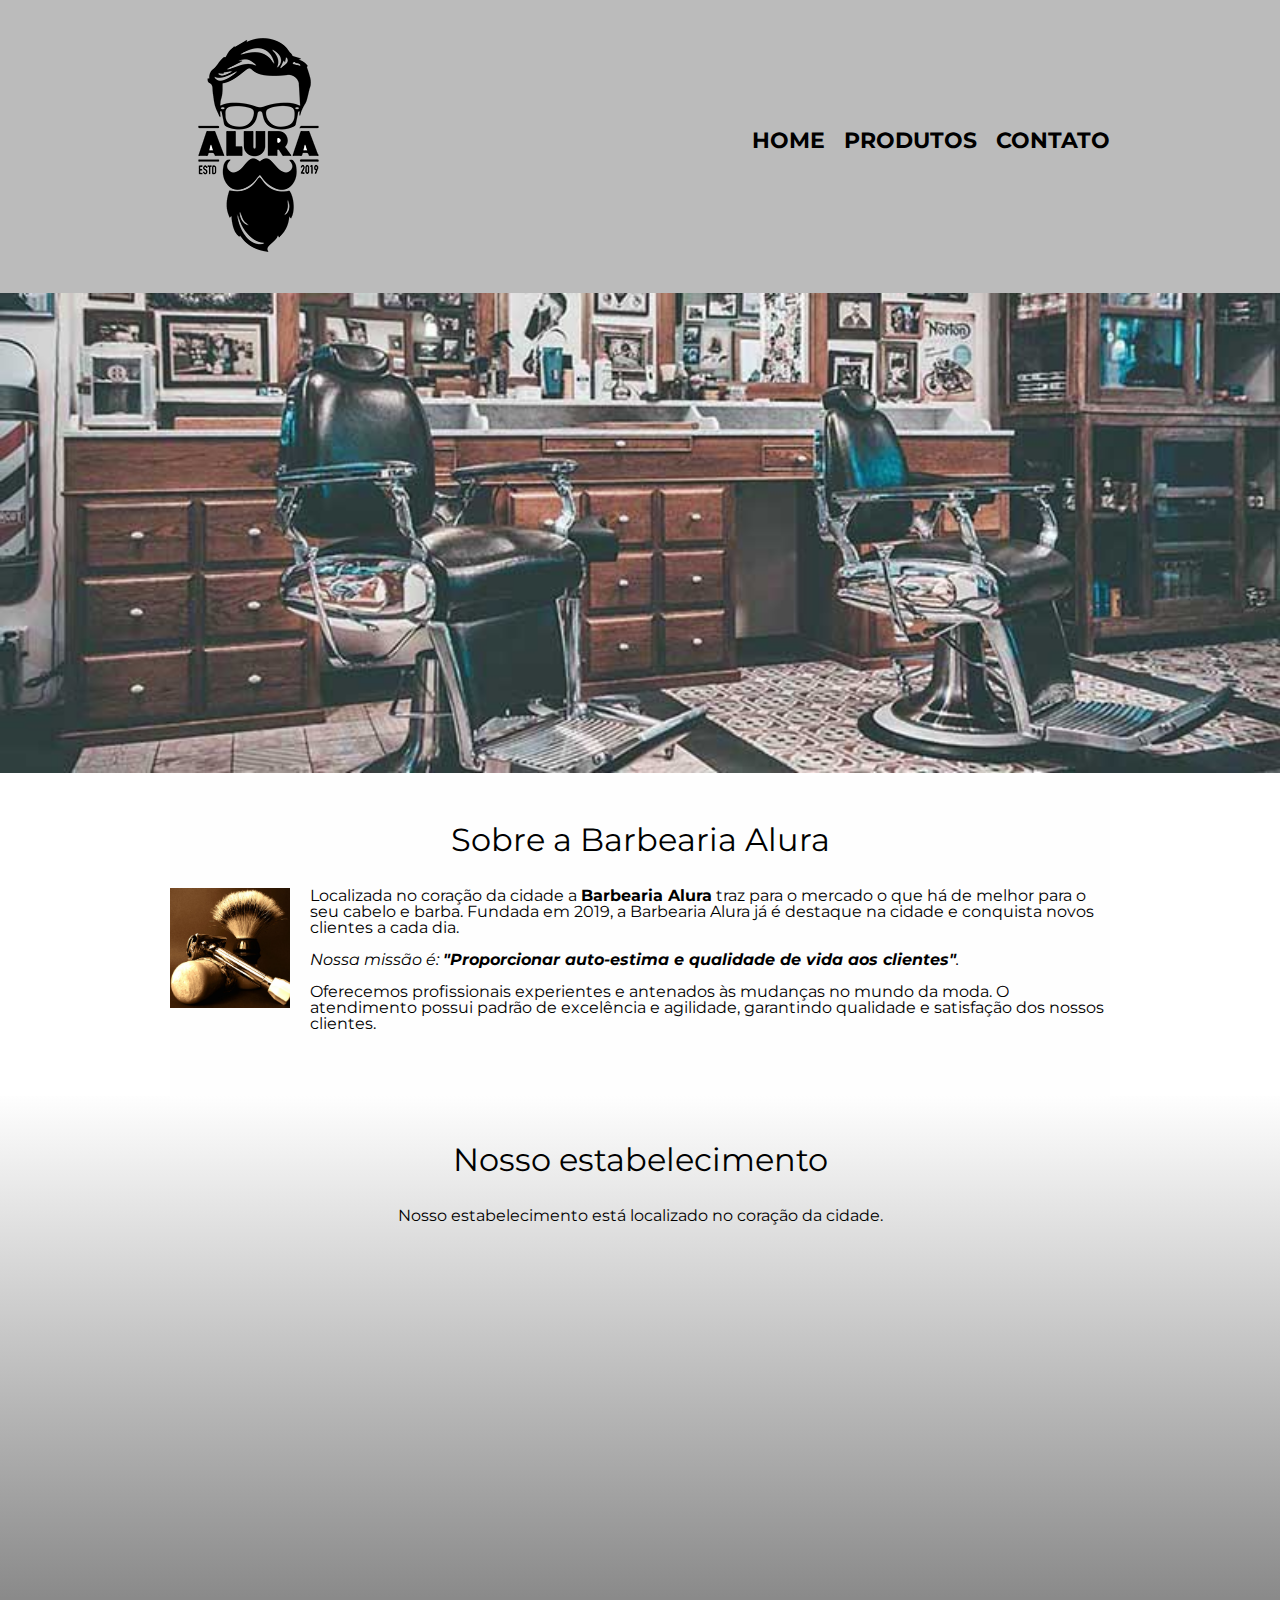
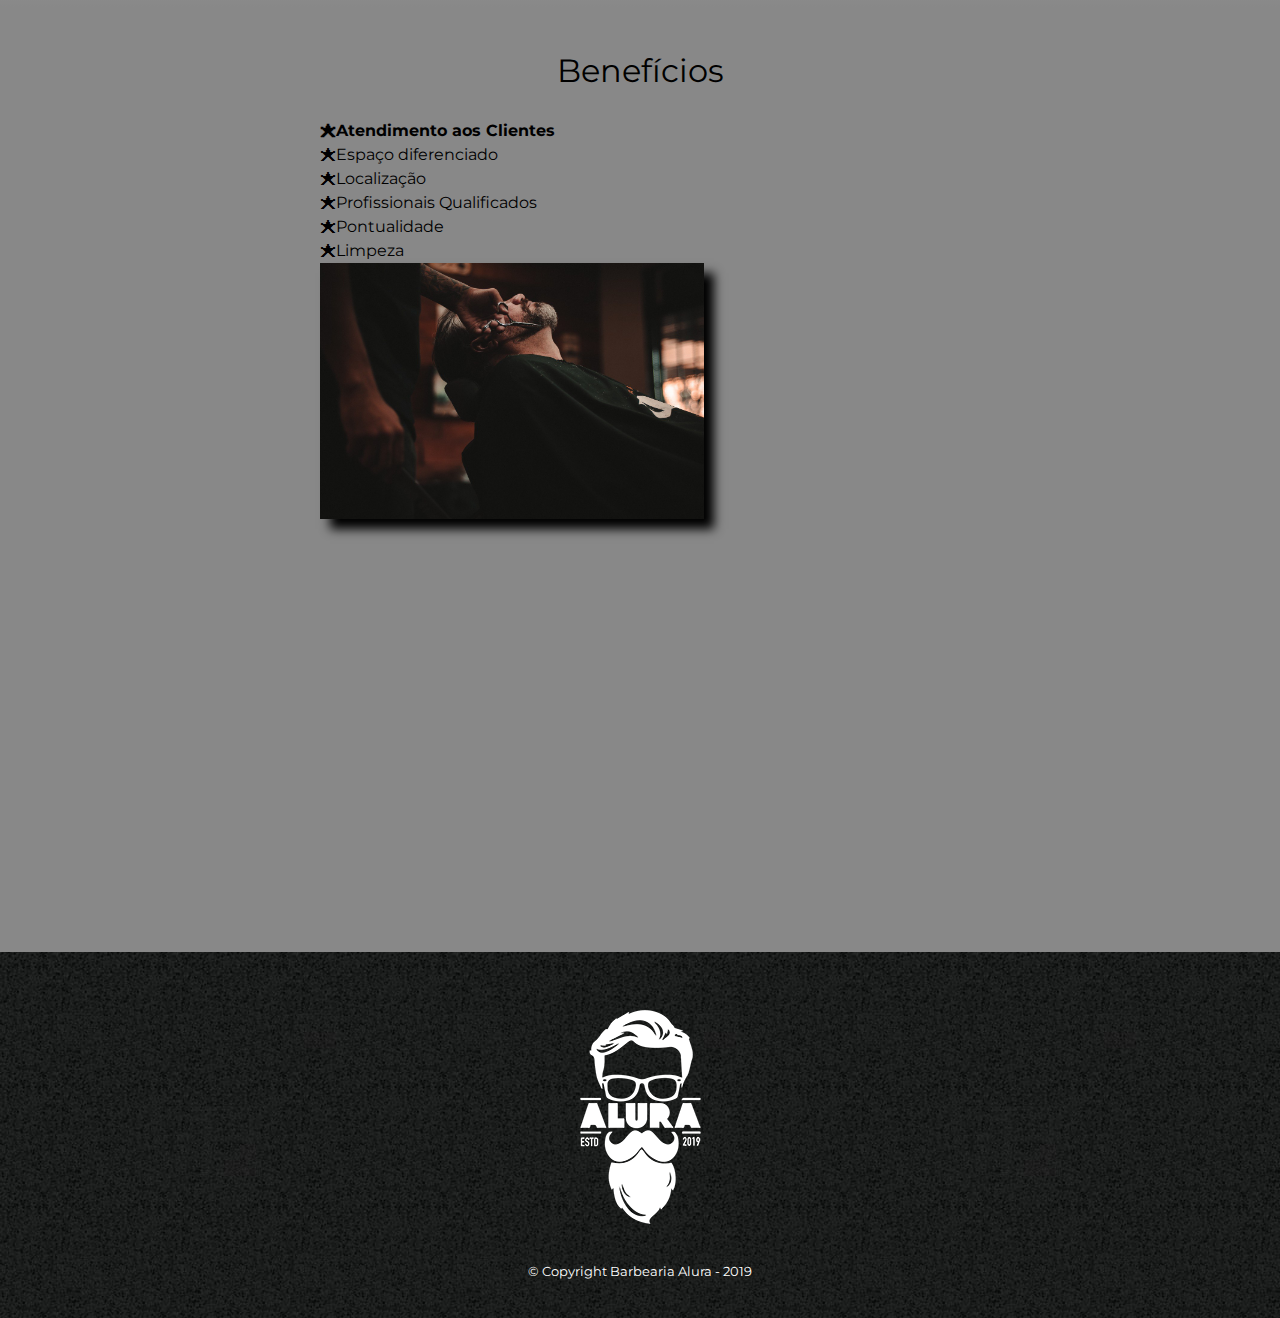
<file: index.html>
<!DOCTYPE html>
<html lang="pt-br">
  <head>
    <meta charset="UTF-8" />
    <meta name="viewport" content="width=device-width" />
    <title>Barbearia Alura</title>

    <link rel="stylesheet" href="reset.css" />
    <link rel="stylesheet" href="style.css" />
    <link
      href="https://fonts.googleapis.com/css?family=Montserrat&display=swap"
      rel="stylesheet"
    />
  </head>

  <body>
    <header>
      <div class="caixa">
        <h1><img src="logo.png" /></h1>

        <nav>
          <ul>
            <li><a href="index.html">Home</a></li>
            <li><a href="produtos.html">Produtos</a></li>
            <li><a href="contato.html">Contato</a></li>
          </ul>
        </nav>
      </div>
    </header>

    <img class="banner" src="banner.jpg" />

    <main>
      <section class="principal">
        <h2 class="titulo-principal">Sobre a Barbearia Alura</h2>

        <img
          class="utensilios"
          src="utensilios.jpg"
          alt="Utensilios de um barbeiro."
        />

        <p>
          Localizada no coração da cidade a
          <strong>Barbearia Alura</strong> traz para o mercado o que há de
          melhor para o seu cabelo e barba. Fundada em 2019, a Barbearia Alura
          já é destaque na cidade e conquista novos clientes a cada dia.
        </p>

        <p id="missao">
          <em
            >Nossa missão é:
            <strong
              >"Proporcionar auto-estima e qualidade de vida aos
              clientes"</strong
            >.</em
          >
        </p>

        <p>
          Oferecemos profissionais experientes e antenados às mudanças no mundo
          da moda. O atendimento possui padrão de excelência e agilidade,
          garantindo qualidade e satisfação dos nossos clientes.
        </p>
      </section>

      <section class="mapa">
        <h3 class="titulo-principal">Nosso estabelecimento</h3>
        <p>Nosso estabelecimento está localizado no coração da cidade.</p>

        <div class="mapa-conteudo">
          <iframe
            src="https://www.google.com/maps/embed?pb=!1m18!1m12!1m3!1d3656.4483278365396!2d-46.63466568562861!3d-23.588249068469487!2m3!1f0!2f0!3f0!3m2!1i1024!2i768!4f13.1!3m3!1m2!1s0x94ce5a2b2ed7f3a1%3A0xab35da2f5ca62674!2sCaelum!5e0!3m2!1spt-BR!2sbr!4v1568814489656!5m2!1spt-BR!2sbr"
            width="100%"
            height="300"
            frameborder="0"
            style="border: 0"
            allowfullscreen=""
          ></iframe>
        </div>
      </section>

      <section class="beneficios">
        <h3 class="titulo-principal">Benefícios</h3>

        <div class="conteudo-beneficios">
          <ul class="lista-beneficios">
            <li class="itens">Atendimento aos Clientes</li>
            <li class="itens">Espaço diferenciado</li>
            <li class="itens">Localização</li>
            <li class="itens">Profissionais Qualificados</li>
            <li class="itens">Pontualidade</li>
            <li class="itens">Limpeza</li>
          </ul>
          <img src="beneficios.jpg" class="imagem-beneficios" />
        </div>

        <div class="video">
          <iframe
            width="100%"
            height="315"
            src="https://www.youtube.com/embed/wcVVXUV0YUY"
            frameborder="0"
            allow="accelerometer; autoplay; encrypted-media; gyroscope; picture-in-picture"
            allowfullscreen
          ></iframe>
        </div>
      </section>
    </main>

    <footer>
      <img src="logo-branco.png" />
      <p class="copyright">&copy; Copyright Barbearia Alura - 2019</p>
    </footer>
  </body>
</html>
</file>
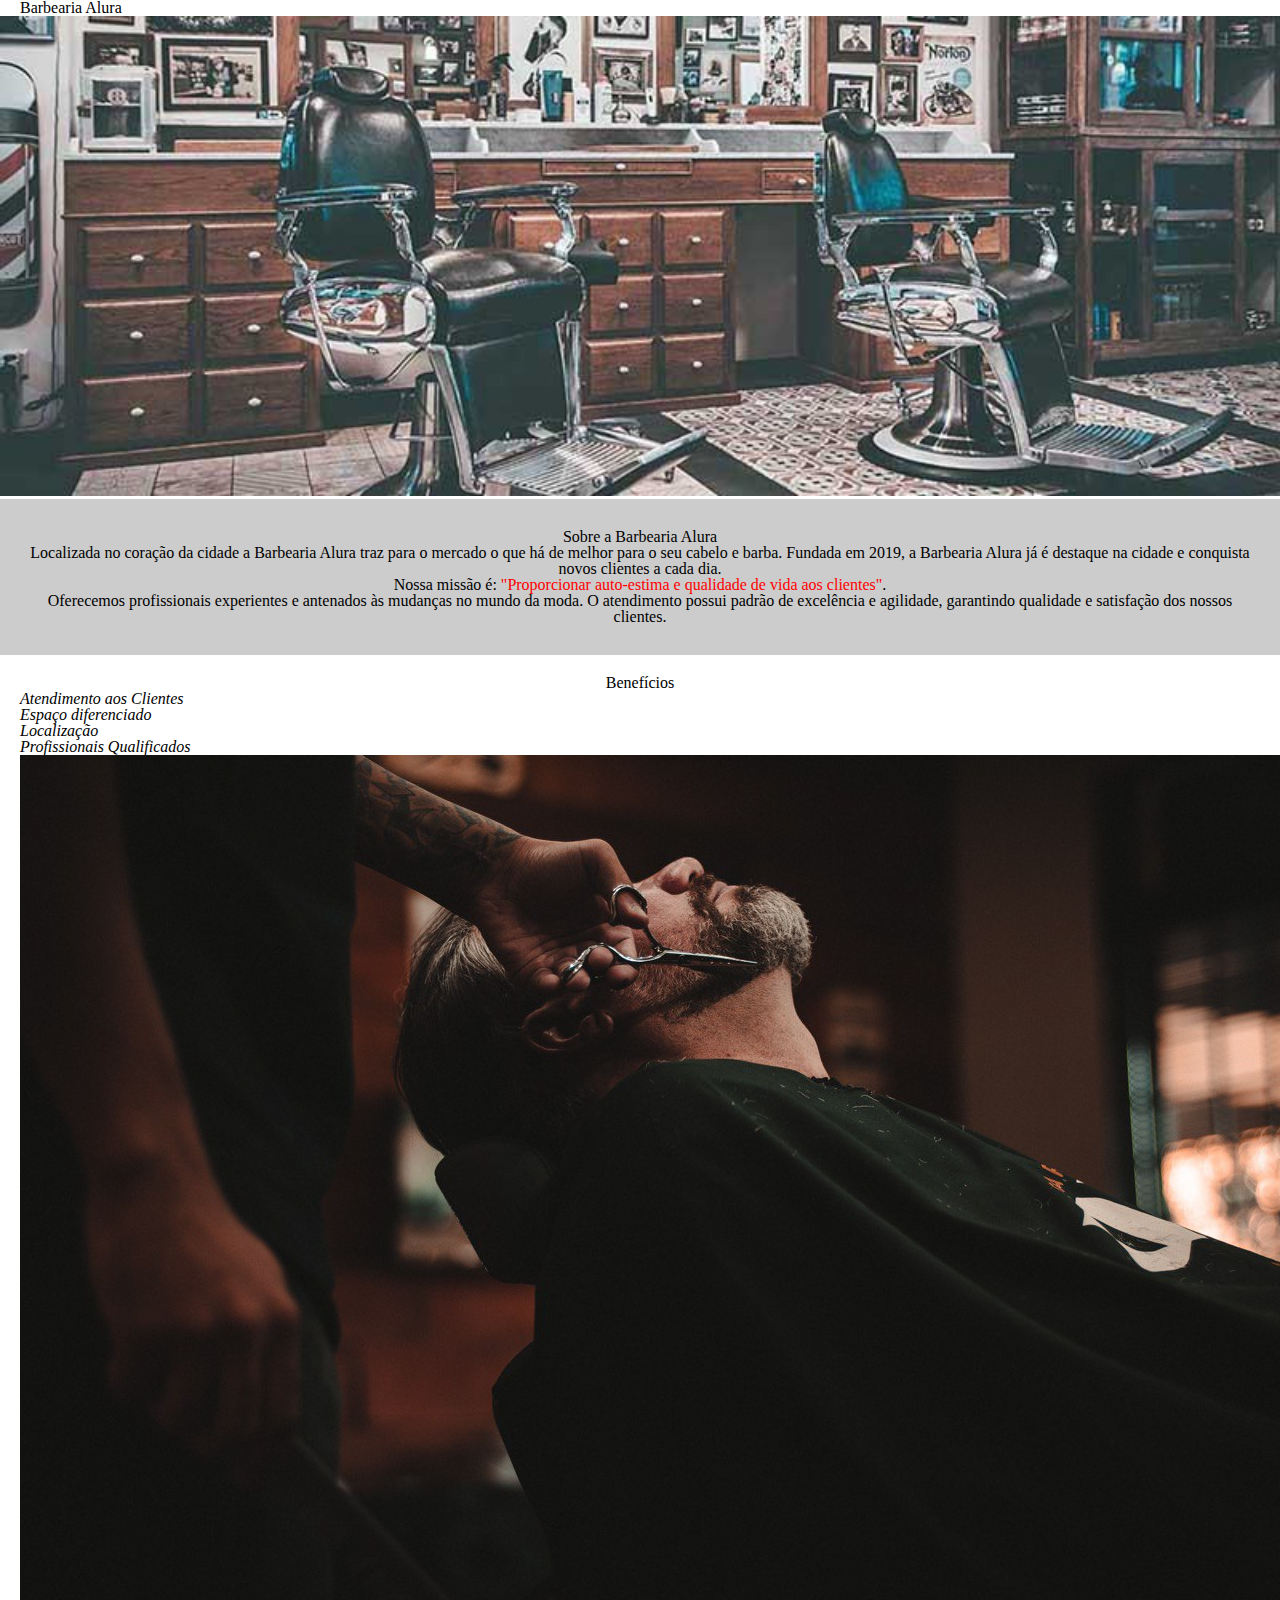
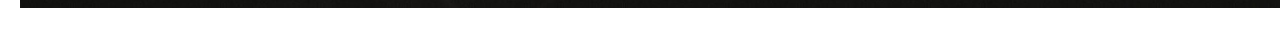
<file: Nova pasta/index.html>
<!DOCTYPE html>
<html lang="pt-br">
<head>
    <meta charset="UTF-8">
    <meta name="viewport" content="width=device-width, initial-scale=1.0">
    <title>Barbearia Alura</title>
    <link rel="stylesheet" href="/reset.css">
    <link rel="stylesheet" href="/style-home.css">    
</head>
<body>
    <header>
        <h1 class="titulo-principal">Barbearia Alura</h1>
    </header>
    <img id="banner" src="./img/banner.jpg" alt="Banner da barbearia alura">

    <div class="principal">
        <h2 class="titulo-centralizado">Sobre a Barbearia Alura</h2>
        <p class="corpo__texto">Localizada no coração da cidade a <strong>Barbearia Alura</strong> traz para o mercado o que há de melhor para o seu cabelo
            e barba. Fundada em 2019, a Barbearia Alura já é destaque na cidade e conquista novos clientes a cada dia.</p>
        <p class="corpo__texto"><em>Nossa missão é: <strong>"Proporcionar auto-estima e qualidade de vida aos clientes"</strong>.</em></p>
        <p class="corpo__texto">Oferecemos profissionais experientes e antenados às mudanças no mundo da moda. O atendimento possui
            padrão de excelência e agilidade, garantindo qualidade e satisfação dos nossos clientes.</p>
    </div>

    <div class="beneficios">
        <h3 class="titulo-centralizado">Benefícios</h3>
        <ul>
            <li class="itens">Atendimento aos Clientes</li>
            <li class="itens">Espaço diferenciado</li>
            <li class="itens">Localização</li>
            <li class="itens">Profissionais Qualificados</li>
        </ul>
        <img class="imagem__beneficios" src="./img/beneficios.jpg" alt="Foto beneficiosda barbearia Alura">
    </div>

</body>
</html>
</file>
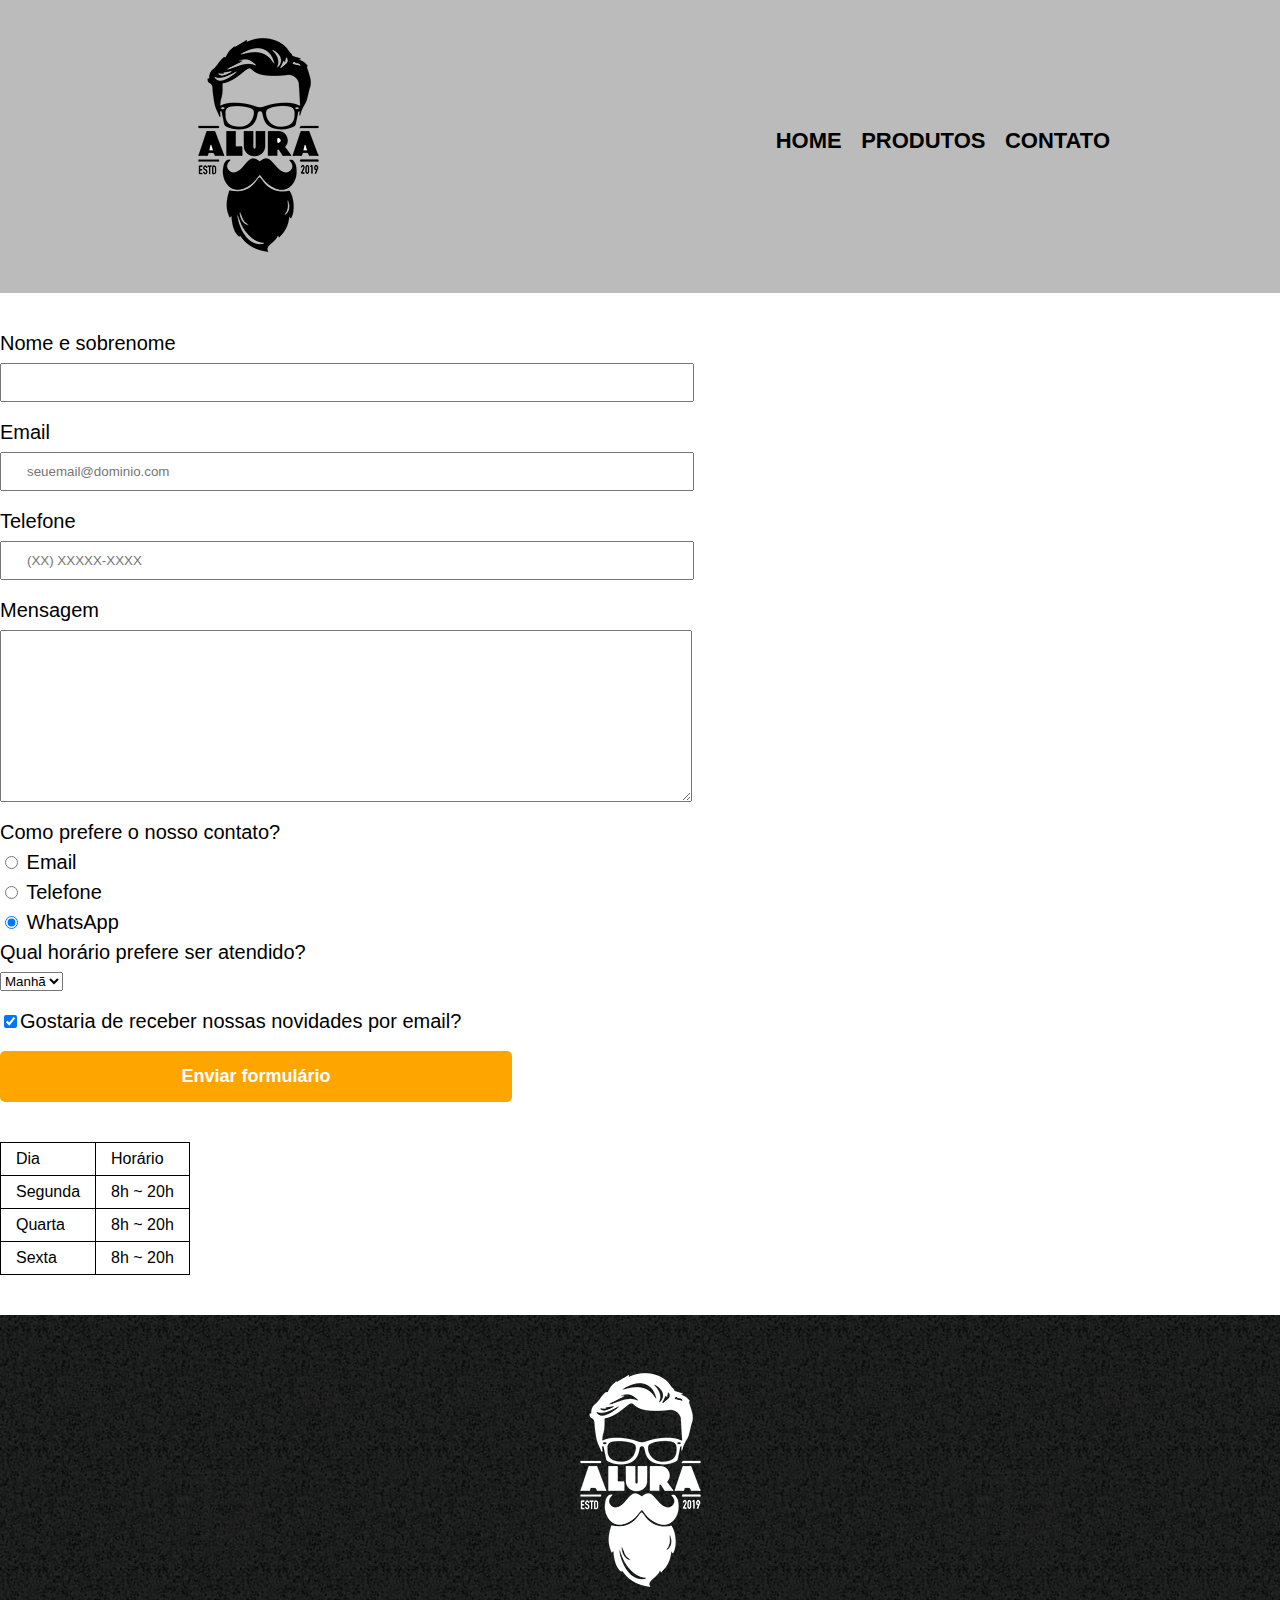
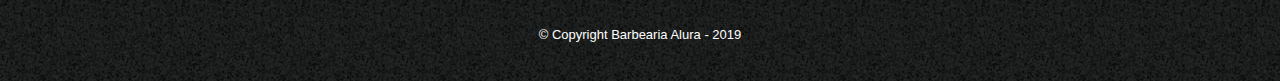
<file: contato.html>
<!DOCTYPE html>
<html>
  <head>
    <meta charset="UTF-8" />
    <title>Contato - Barbearia Alura</title>

    <link rel="stylesheet" href="reset.css" />
    <link rel="stylesheet" href="style.css" />
  </head>
  <body>
    <header>
      <div class="caixa">
        <h1><img src="logo.png" alt="Logo da Barbearia Alura" /></h1>

        <nav>
          <ul>
            <li><a href="index.html">Home</a></li>
            <li><a href="produtos.html">Produtos</a></li>
            <li><a href="contato.html">Contato</a></li>
          </ul>
        </nav>
      </div>
    </header>

    <main>
      <form>
        <label for="nomesobrenome">Nome e sobrenome</label>
        <input type="text" id="nomesobrenome" class="input-padrao" required />

        <label for="email">Email</label>
        <input
          type="email"
          id="email"
          class="input-padrao"
          required
          placeholder="seuemail@dominio.com"
        />

        <label for="telefone">Telefone</label>
        <input
          type="tel"
          id="telefone"
          class="input-padrao"
          required
          placeholder="(XX) XXXXX-XXXX"
        />

        <label for="mensagem">Mensagem</label>
        <textarea
          cols="70"
          rows="10"
          id="mensagem"
          class="input-padrao"
          required
        ></textarea>

        <fieldset>
          <legend>Como prefere o nosso contato?</legend>
          <label for="radio-email"
            ><input
              type="radio"
              name="contato"
              value="email"
              id="radio-email"
            />
            Email</label
          >

          <label for="radio-telefone"
            ><input
              type="radio"
              name="contato"
              value="telefone"
              id="radio-telefone"
            />
            Telefone</label
          >

          <label for="radio-whatsapp"
            ><input
              type="radio"
              name="contato"
              value="whatsapp"
              id="radio-whatsapp"
              checked
            />
            WhatsApp</label
          >
        </fieldset>

        <fieldset>
          <legend>Qual horário prefere ser atendido?</legend>
          <select>
            <option>Manhã</option>
            <option>Tarde</option>
            <option>Noite</option>
          </select>
        </fieldset>

        <label class="checkbox"
          ><input type="checkbox" checked />Gostaria de receber nossas novidades
          por email?</label
        >

        <input type="submit" value="Enviar formulário" class="enviar" />
      </form>

      <table>
        <tr>
          <td>Dia</td>
          <td>Horário</td>
        </tr>
        <tr>
          <td>Segunda</td>
          <td>8h ~ 20h</td>
        </tr>
        <tr>
          <td>Quarta</td>
          <td>8h ~ 20h</td>
        </tr>
        <tr>
          <td>Sexta</td>
          <td>8h ~ 20h</td>
        </tr>
      </table>
    </main>

    <footer>
      <img src="logo-branco.png" alt="Logo da Barbearia Alura" />
      <p class="copyright">&copy; Copyright Barbearia Alura - 2019</p>
    </footer>
  </body>
</html>
</file>
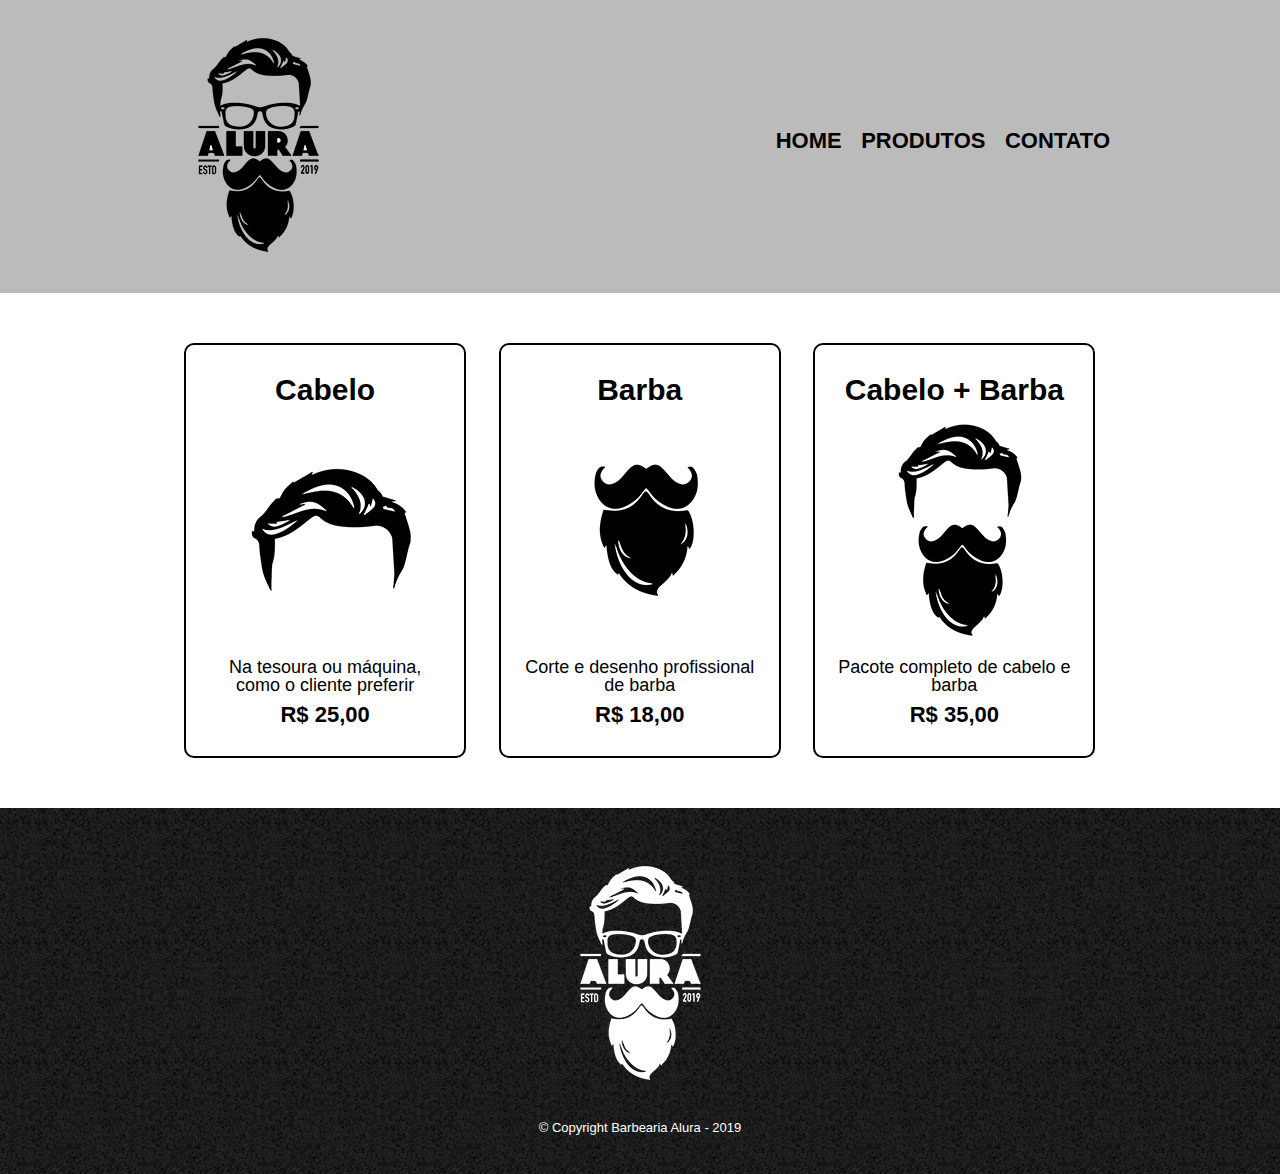
<file: produtos.html>
<!DOCTYPE html>
<html>
  <head>
    <meta charset="UTF-8" />
    <title>Produtos - Barbearia Alura</title>

    <link rel="stylesheet" href="reset.css" />
    <link rel="stylesheet" href="style.css" />
  </head>
  <body>
    <header>
      <div class="caixa">
        <h1><img src="logo.png" /></h1>

        <nav>
          <ul>
            <li><a href="index.html">Home</a></li>
            <li><a href="produtos.html">Produtos</a></li>
            <li><a href="contato.html">Contato</a></li>
          </ul>
        </nav>
      </div>
    </header>

    <main>
      <ul class="produtos">
        <li>
          <h2>Cabelo</h2>
          <img src="cabelo.jpg" />
          <p class="produto-descricao">
            Na tesoura ou máquina, como o cliente preferir
          </p>
          <p class="produto-preco">R$ 25,00</p>
        </li>
        <li>
          <h2>Barba</h2>
          <img src="barba.jpg" />
          <p class="produto-descricao">Corte e desenho profissional de barba</p>
          <p class="produto-preco">R$ 18,00</p>
        </li>
        <li>
          <h2>Cabelo + Barba</h2>
          <img src="cabelo+barba.jpg" />
          <p class="produto-descricao">Pacote completo de cabelo e barba</p>
          <p class="produto-preco">R$ 35,00</p>
        </li>
      </ul>
    </main>

    <footer>
      <img src="logo-branco.png" />
      <p class="copyright">&copy; Copyright Barbearia Alura - 2019</p>
    </footer>
  </body>
</html>
</file>
<file: style.css>
body {
  font-family: "Montserrat", sans-serif;
}

header {
  background: #bbbbbb;
  padding: 20px 0;
}

.caixa {
  position: relative;
  width: 940px;
  margin: 0 auto;
}

nav {
  position: absolute;
  top: 110px;
  right: 0;
}

nav li {
  display: inline;
  margin: 0 0 0 15px;
}

nav a {
  text-transform: uppercase;
  color: #000000;
  font-weight: bold;
  font-size: 22px;
  text-decoration: none;
}

nav a:hover {
  color: #c78c19;
  text-decoration: underline;
}

.produtos {
  width: 940px;
  margin: 0 auto;
  padding: 50px 0;
}

.produtos li {
  display: inline-block;
  text-align: center;
  width: 30%;
  vertical-align: top;
  margin: 0 1.5%;
  padding: 30px 20px;
  box-sizing: border-box;
  border: 2px solid #000000;
  border-radius: 10px;
}

.produtos li:hover {
  border-color: #c78c19;
}

.produtos li:active {
  border-color: #088c19;
}

.produtos li:hover h2 {
  font-size: 34px;
}

.produtos h2 {
  font-size: 30px;
  font-weight: bold;
}

.produto-descricao {
  font-size: 18px;
}

.produto-preco {
  font-size: 22px;
  font-weight: bold;
  margin-top: 10px;
}

footer {
  text-align: center;
  background: url("bg.jpg");
  padding: 40px 0;
}

.copyright {
  color: #ffffff;
  font-size: 13px;
  margin: 20px 0 0;
}

form {
  margin: 40px 0;
}

form label,
form legend {
  display: block;
  font-size: 20px;
  margin: 0 0 10px;
}

.input-padrao {
  display: block;
  margin: 0 0 20px;
  padding: 10px 25px;
  width: 50%;
}

.checkbox {
  margin: 20px 0;
}

.enviar {
  width: 40%;
  padding: 15px 0;
  background: orange;
  color: white;
  font-weight: bold;
  font-size: 18px;
  border: none;
  border-radius: 5px;
  transition: 1s all;
  cursor: pointer;
}

.enviar:hover {
  background: darkorange;
  transform: scale(1.2);
}

table {
  margin: 20px 0 40px;
}

thead {
  background: #555555;
  color: white;
  font-weight: bold;
}

td,
th {
  border: 1px solid #000000;
  padding: 8px 15px;
}

/* css da página inicial */
.banner {
  width: 100%;
}

.titulo-principal {
  text-align: center;
  font-size: 2em;
  margin: 0 0 1em;
  clear: left;
}

.principal {
  padding: 3em 0;
  background: #fefefe;
  width: 940px;
  margin: 0 auto;
}

.principal p {
  margin: 0 0 1em;
}

.principal strong {
  font-weight: bold;
}

.principal em {
  font-style: italic;
}

.utensilios {
  width: 120px;
  float: left;
  margin: 0 20px 20px 0;
}

.mapa {
  padding: 3em 0;
  background: linear-gradient(#fefefe, #888888);
}

.mapa-conteudo {
  width: 940px;
  margin: 0 auto;
}

.mapa p {
  margin: 0 0 2em;
  text-align: center;
}

.beneficios {
  padding: 3em 0;
  background: #888888;
}

.conteudo-beneficios {
  width: 640px;
  margin: 0 auto;
}

.lista-beneficios {
  width: 40%;
  display: inline-block;
  vertical-align: top;
}

.itens {
  line-height: 1.5;
}

.itens:first-child {
  font-weight: bold;
}

.itens:before {
  content: "🟊";
}

.imagem-beneficios {
  width: 60%;
  opacity: 1;
  transition: 400ms;
  box-shadow: 10px 10px 10px 0 #000000;
}

.imagem-beneficios:hover {
  opacity: 0.3;
}

.video {
  width: 560px;
  margin: 2em auto;
}

@media screen and (max-width: 480px) {
  .caixa,
  .principal,
  .conteudo-beneficios,
  .mapa-conteudo,
  .video {
    width: auto;
  }

  h1 {
    text-align: center;
  }

  nav {
    position: static;
  }

  .lista-beneficios,
  .imagem-beneficios {
    width: 100%;
  }
}
</file>
<file: style-home.css>
#banner {
	width:100%;
}

.principal{
	background: #CCCCCC;
	padding: 30px;
}

.titulo-principal {
	padding-left: 20px;
}

.titulo-centralizado {
	text-align: center
}

p {
	text-align: center;
}

#missao {
	font-size: 20px
}

em strong {
	color: #FF0000;
}

.itens {
	font-style: italic
}

.beneficios {
	background: #FFFFFF;
	padding: 20px;
}

ul {
	display: inline-block;
	vertical-align: top;
	width: 20%;
	margin-right: 15%;
}

.imagembeneficios {
	width: 50%;
}
</file>
